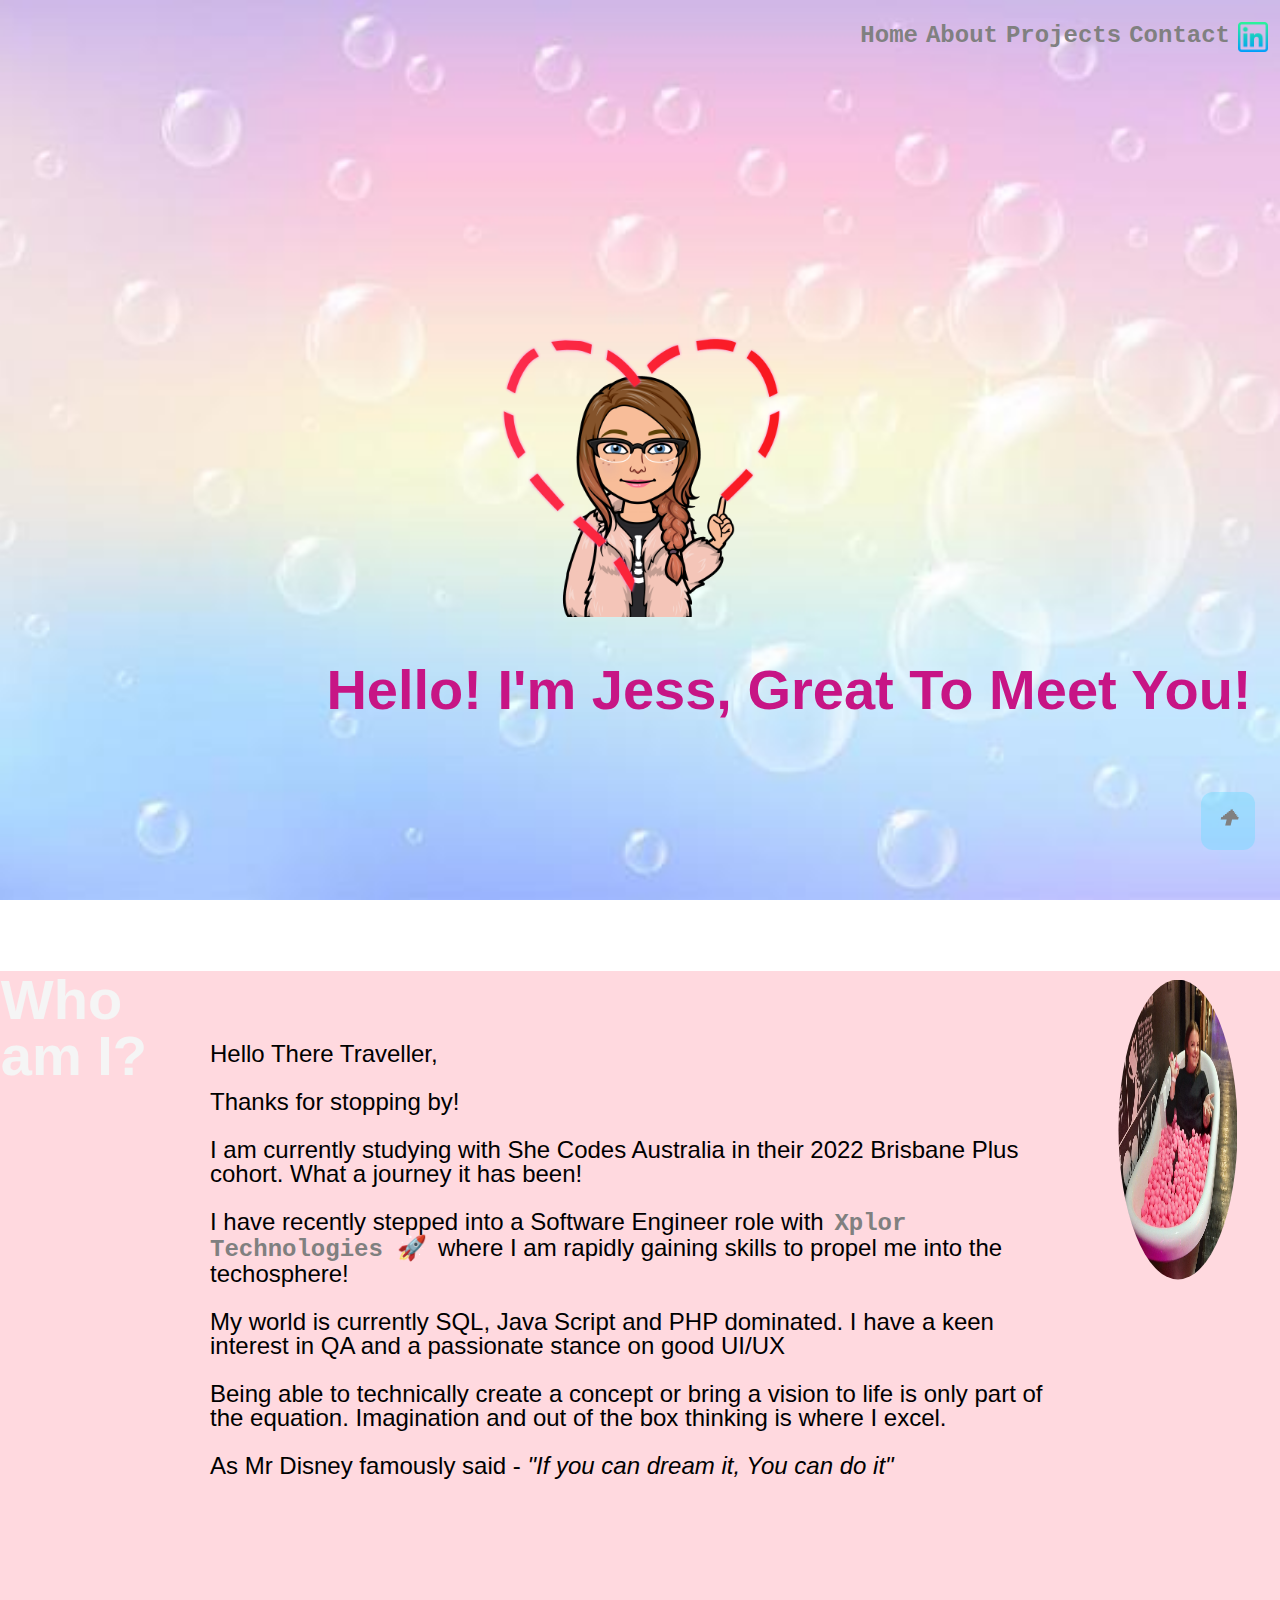
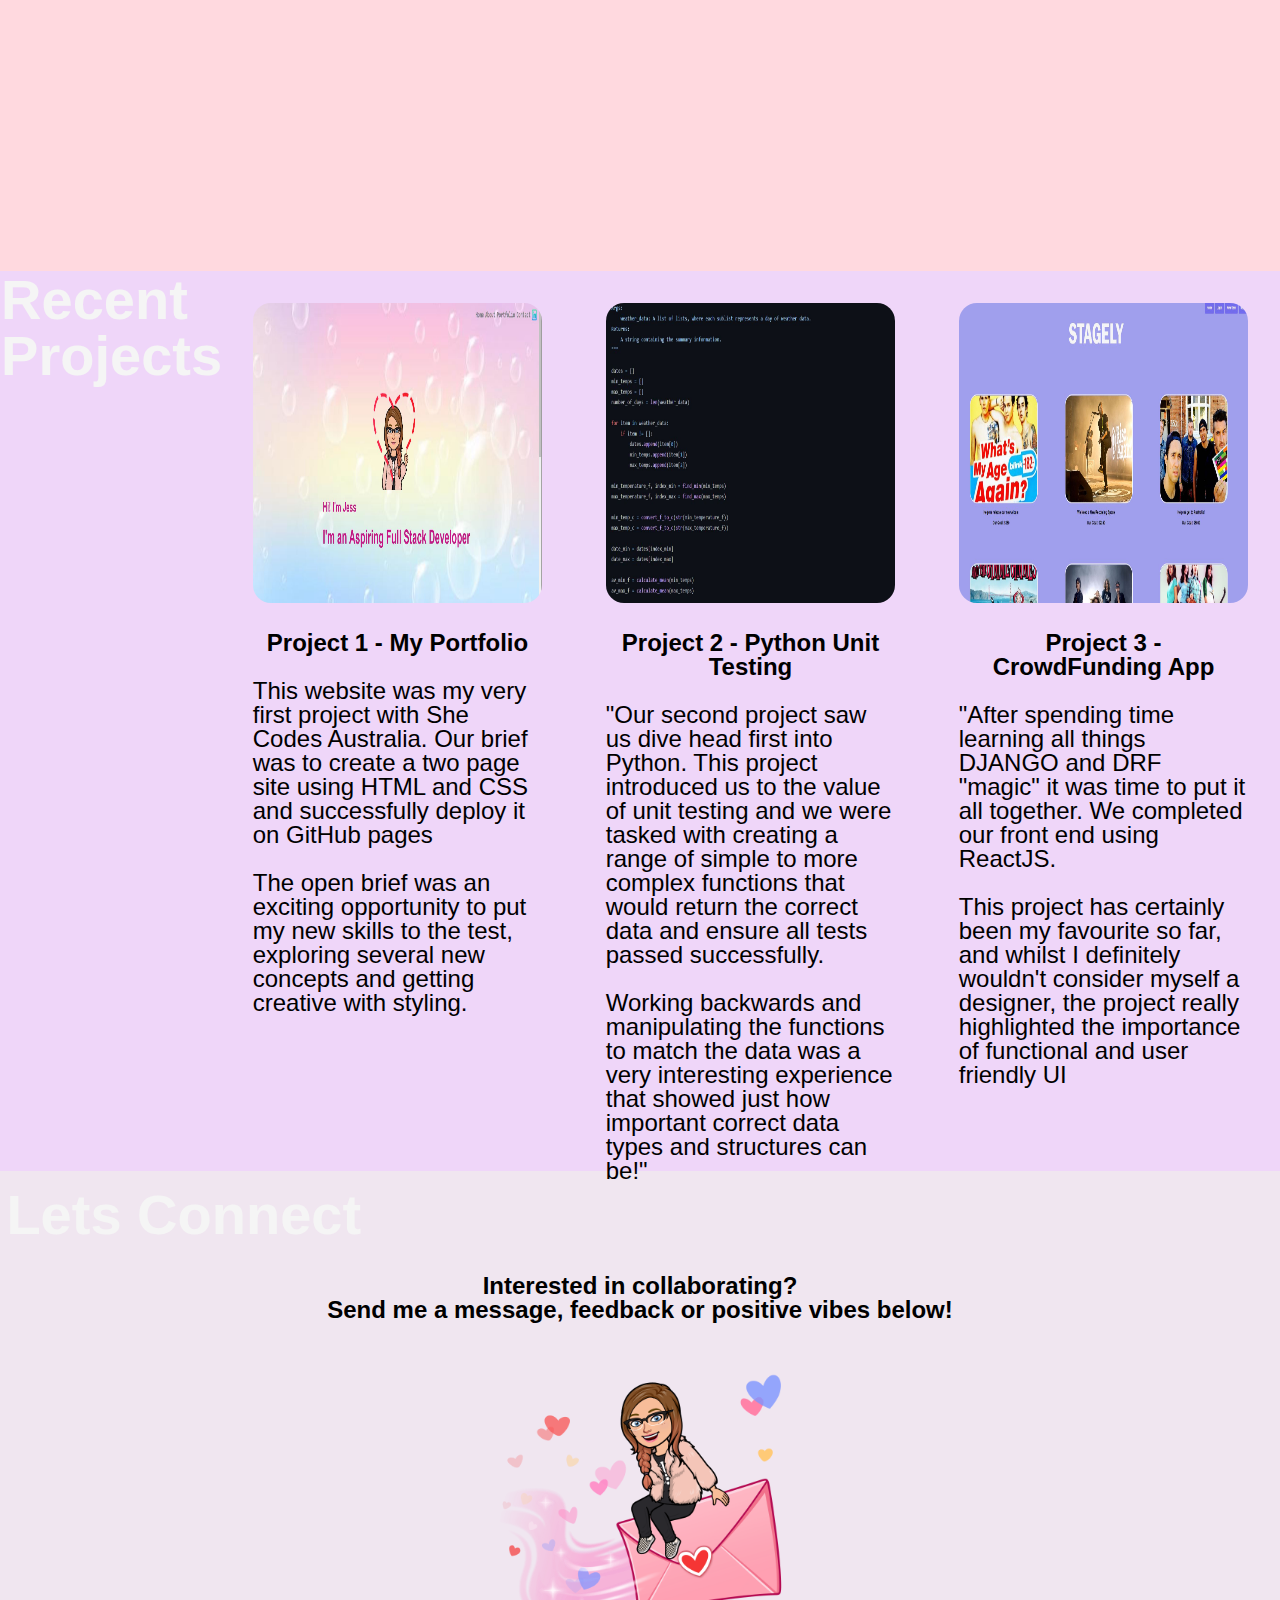
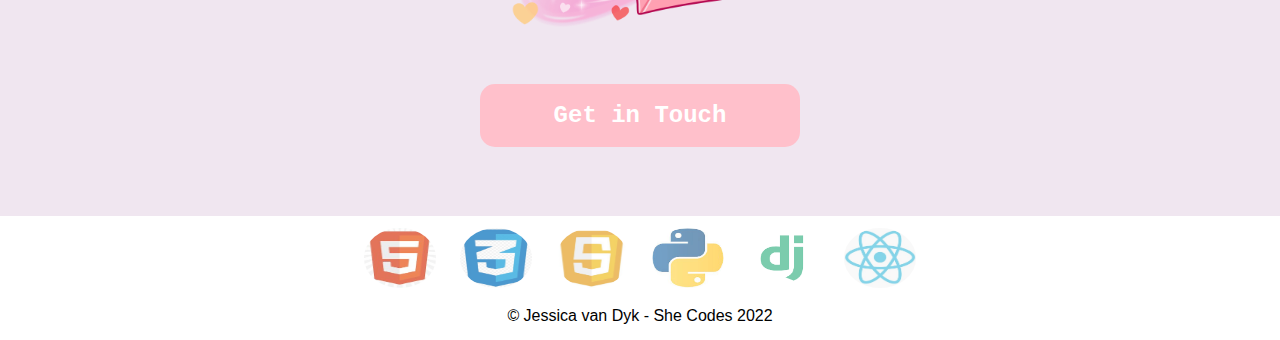
<file: index.html>
<!DOCTYPE html>
<html lang="en">
<head>
    <meta charset="UTF-8">
    <meta http-equiv="X-UA-Compatible" content="IE=edge">
    <meta name="viewport" content="width=device-width, initial-scale=1.0">
    <meta name="description" content="Jessica van Dyk - Portfolio">
    <meta name="author" content="Jessica van Dyk">
    <link rel="stylesheet" href="styles.css">
    <title>Jessica van Dyk</title>
    
</head>
<body>
    <header>    
        <nav>
            <a href="index.html">Home</a>
            <a href="#about">About</a>
            <a href="#projects">Projects</a>
            <a href="contact.html">Contact</a>
            <a href="https://www.linkedin.com/in/jessica-van-dyk/" id="linkedin">
                <img id="linkedin-logo" src="Images\linkedin.png" alt="Linkedin">
            </a>
            <a id="back-to-top" href="#" class="back-to-top" role="button">
                <i class="up-arrow">&#129053</i>
            </a>
        </nav>    
    </header>
    <section class="section-1">
            <div class="profile-img">
            <img src="images/love1.jpg"  alt="Meet Jess">
        </div>
        
        <div>
            <h1 class="main-heading"></h1>
        </div>
        <div>
            <h2 class="sub-heading">Hello! I'm Jess, Great To Meet You! </h2>
        </div>
    </section>
    <section class="section-aboutme">  <!--About me section--> 
        
        <div> 
            <h2 id="about">Who am I?</h2> 
        </div>        
            <div class="me"> 
                <P class="text-3">
                Hello There Traveller, <br><br>
                Thanks for stopping by!<br><br>
                I am currently studying with She Codes Australia in their 2022 Brisbane Plus cohort. What a journey it has been!<br><br>

                I have recently stepped into a Software Engineer role with <a href="https://www.xplortechnologies.com/au">Xplor Technologies &#128640</a> where I am rapidly gaining skills to propel me into the techosphere!<br><br>
                My world is currently SQL, Java Script and PHP dominated. I have a keen interest in QA and a passionate stance on good UI/UX <br><br>
                
                Being able to technically create a concept or bring a vision to life is only part of the equation. Imagination and out of the box thinking is where I excel.<br><br>

                As Mr Disney famously said - <span style= font-style:italic>"If you can dream it, You can do it"</span></p>
        </div>
        <div class="me">
            <img src="Images/Jess1.jpg" class="img-round" id="jess" alt="Jessica">
        </div>
    </section>
    <section class="section-2"> <!--Portfolio Pieces-->   
        <div>
            <div>
                <h2 id="projects">Recent Projects</h2>
            </div>
        </div>   
        <div class="row">
            <div class="folio">
                <img src="images/project11.jpg" class="portfolio-img" alt="Portfolio 1">
                <p class="text-1">Project 1 - My Portfolio</p>
                <p class="text-2">This website was my very first project with She Codes Australia. Our brief was to create a two page site using HTML and CSS and successfully deploy it on GitHub pages <br><br>The open brief was an exciting opportunity to put my new skills to the test, exploring several new concepts and getting creative with styling.</p>
            </div>
            <div class="folio">
                <img src="images/pythontests.JPG" alt="Portfolio 2">
                <p class="text-1">Project 2 - Python Unit Testing</p>
                <p class="text-2">"Our second project saw us dive head first into Python. This project introduced us to the value of unit testing and we were tasked with creating a range of simple to more complex functions that would return the correct data and ensure all tests passed successfully.<br><br> Working backwards and manipulating the functions to match the data was a very interesting experience that showed just how important correct data types and structures can be!"</p>
            </div>
            <div class="folio">
                <img src="images/stagely.JPG" alt="Portfolio 3">
                <p class="text-1">Project 3 - CrowdFunding App </p>
                <p class="text-2">"After spending time learning all things DJANGO and DRF "magic" it was time to put it all together. We completed our front end using ReactJS.<br><br> This project has certainly been my favourite so far, and whilst I definitely wouldn't consider myself a designer, the project really highlighted the importance of functional and user friendly UI</p>
            </div>
        </div>
    </section>

    
    <section class="contactform"><!-- /* lContact Me /Get In Touch */ --> 

        <div>
            <h2>Lets Connect</h2>
        </div>
        <div>
            <div class="contact-message">
                <p>
                Interested in collaborating? <br> Send me a message, feedback or positive vibes below!  
            </p>
        </div>
        <div class="profile-img">
            <img src="images/letter1.jpg"  alt="Send Jess a Message">

        </div>
        <div class="contact-message">
            <button class="button-1">
                <a class="but-1" href="contact.html">Get in Touch</a>
            </button> 
        </div> 
    </section>  

    <section class="section-3"><!-- /* languages that I am currently learning */ --> 
        
        <div class="icons">
            <img src="Images/html.JPG" class="img-round" alt="HTML Logo">
        </div>
        
        <div class="icons">
            <img src="Images/CSS.JPG" class="img-round" alt="CSS Logo">
        </div>

        <div class="icons">
            <img src="Images/javascript.JPG" class="img-round" alt="Javascript Logo">
        </div>

        <div class="icons">
            <img src="Images/python.jpg" class="img-round" alt="Python Logo">
        </div>

        <div class="icons">
            <img src="Images/django.png" class="img-round" alt="Django Logo">
        </div>

        <div class="icons">
            <img src="Images/react.JPG" class="img-round" alt="React Logo">
        </div>
    </section>
</body>

<footer>
    <p class="footer">&#169 Jessica van Dyk - She Codes 2022 </p>
</footer>
</html>
</file>
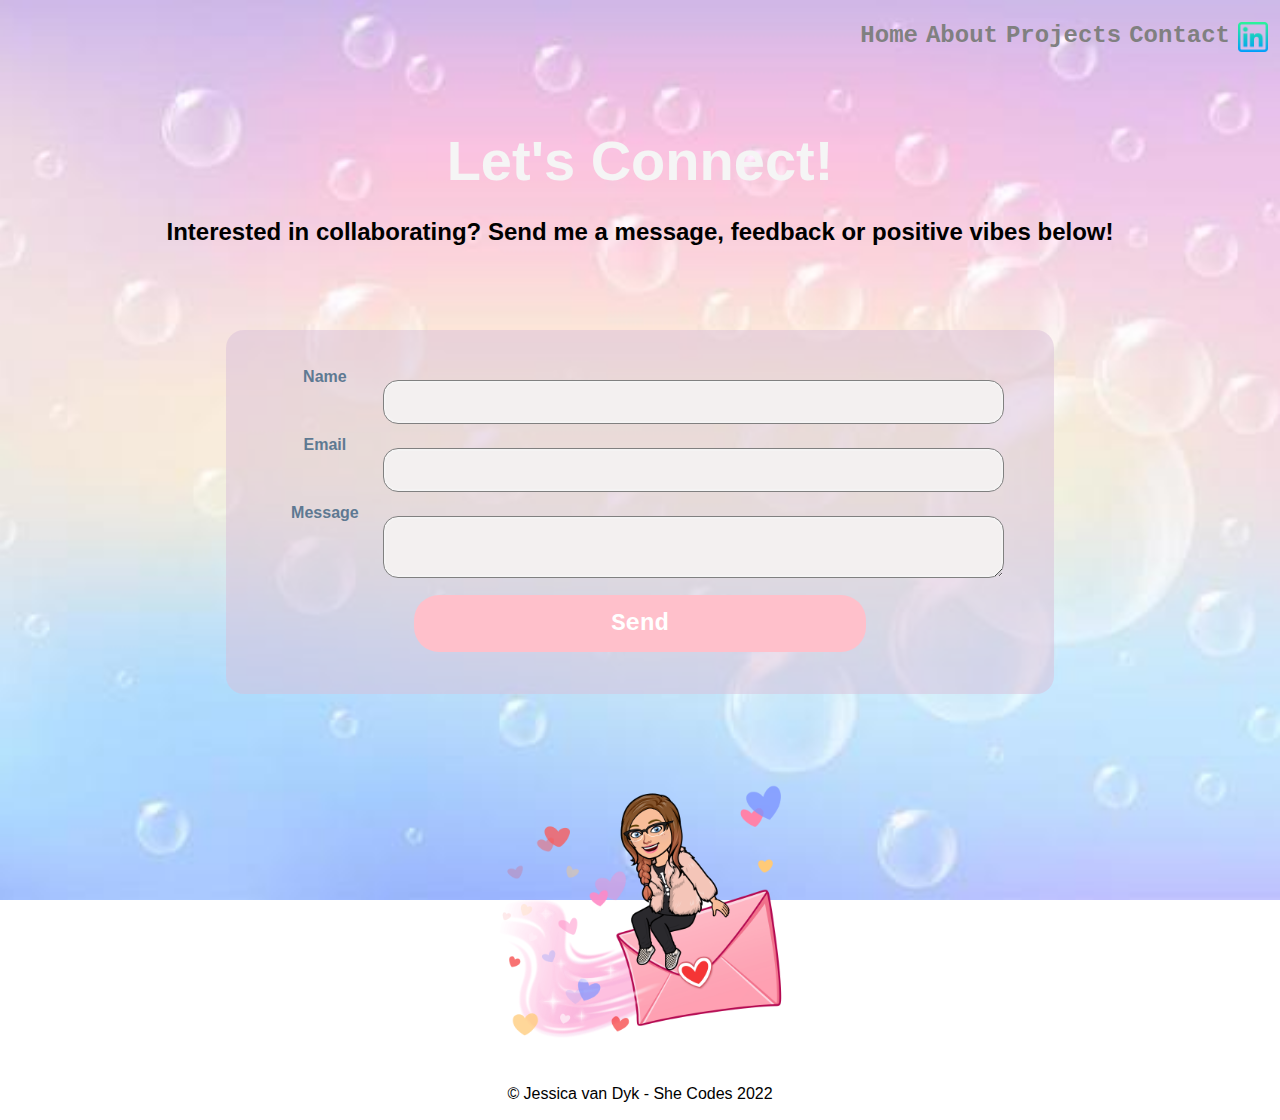
<file: contact.html>
<!DOCTYPE html>
<html lang="en">
<head>
    <meta charset="UTF-8">
    <meta http-equiv="X-UA-Compatible" content="IE=edge">
    <meta name="viewport" content="width=device-width, initial-scale=1.0">
    <meta name="description" content="Jessica van Dyk - Portfolio">
    <meta name="author" content="Jessica van Dyk">
    <link rel="stylesheet" href="styles.css">
    <title>Jessica van Dyk</title>
</head>
<body>
    <main>
        <header>
            <nav>
                <a href="index.html">Home</a>
                <a href="index.html#about">About</a>
                <a href="index.html#projects">Projects</a>
                <a href="contact.html">Contact</a>
                <a href="https://www.linkedin.com/in/jessica-van-dyk/" id="linkedin">
                    <img id="linkedin-logo" src="Images\linkedin.png" alt="Linkedin">
                </a>
            </nav>   
        </header>
        <section>
        </section>
            <section class="section-4">
                <h2>Let's Connect!</h2>
                
                <p>
                    Interested in collaborating? Send me a message, feedback or positive vibes below!  
                </p>
                <div id="form-wrapper">
                    <form action="" method="">
                <div class="row">
                <div class="form-item">
                    <label for="name">Name</label>
                    <input type="text" id="name" name="name" />
                </div>
                
                    
                </div>
                <div class="row">
                    <div class="form-item">
                        <label for="mail">Email</label>
                        <input type="email" id="mail" name="email" />
                    </div>
                </div>
                <div class="row">
                    <div class="form-item">
                        <label for="message">Message</label>
                        <textarea id="Message" name="message"></textarea>  
                    </div>
                </div>
                <div class="form-item">
                    <button type="submit">Send</button>
                </div>
                </form>
                <div class="profile-img">
                    <img src="images/letter1.jpg"  alt="Send Jess a Message">
        
                </div>
            </section>
    </main>
</body>

<footer>
    <p class="footer">&#169 Jessica van Dyk - She Codes 2022 </p>
</footer>
</html>
</file>
<file: styles.css>
html {
    font-family: 'Raleway', sans-serif;
    background: url(Images/rainbow.jpg) no-repeat center center fixed; 
    background-position: top;
    background-size: cover;
    background-repeat: no-repeat;
    max-width: 100%; 
}

body {
    max-width: 100%;
    margin: 0;
}

h1 {
    font-size: 2.5rem;
    line-height: 2.5rem;
    color: mediumvioletred;
    display: flex;
    margin: .5%;
    padding: 1%;
}

h2 {
    font-size: 3.5rem;
    line-height: 3.5rem;
    color: whitesmoke;
    margin: .5%;
}

.sub-heading:hover {
    text-shadow: 0.12em 0.12em whitesmoke;
    transform: scale(1.2); 
}
.main-heading {
    text-shadow: 3px 3px whitesmoke;
    padding-left: 25%;
}
.sub-heading {
    padding-left: 25%;
    color: mediumvioletred;
}
nav {
    margin: 8px;
    padding-top: 10px;
    display:flex;
    flex-wrap: wrap;
    justify-content: flex-end;  
}

a {
    color: grey;
    text-decoration: none;
    padding: 4px;
    font-family: 'Fira Code', monospace;  /* Matrix Looking Font  */
    font-size: 1.5rem;
    font-weight: bold;
}

a:hover {
    color: white;
    background-color: aquamarine;
    opacity: 0.8;
}

img {
    height:300px;
    width: 100%;
    max-height: 100%;
    border-radius: 18px;
}

.img-round {
    max-width: 100%;
    max-height: 100%;
    border-radius: 50%;
    padding: 5%;
    display: flex;
    justify-content: center;
}

#jess {
    width: 70%;
    max-height: 70%;
}
.bio {
    color: white;
    font-size: 2rem;
    font-weight: bold;
    line-height: 1.5rem;
    margin-left: .5%;
}

p {
        color: black;
        font-size: 1.5rem;
        font-weight: bold;
        line-height: 1.5rem;
        text-align: center;
        line-height: 1em;
}
button {
    background-color: pink;
    border: none;
    color: #fff;
    width: 60%;
    margin: 5px;
    padding-top: 15px;
    padding-bottom: 15px;
    border-radius: 25px;
    font-family: 'Fira Code', monospace;
    font-size: 1.5rem;
    font-weight: bold;
    justify-content: center;
}
.button-1 {
    
    display:flex;
    justify-content: center;
    background-color: pink;
    border-radius: 15px;
    width: 25%;
    margin-top: 3%;
}

.but-1 {
    color: white;
    display: flex;
    justify-content: center;
    padding: 1%;
}

.contact-message{
    display: flex;
    justify-content:center;
    width: auto;
}

.but-1:hover, button:hover {
    color: grey;
}
/* into page... section 1 is the main DIV */
.section-1 {
    display: flex;
    flex-direction: column;
    width: auto;
    justify-content: center;
    height: 100vh;
}

.profile-img {
    display: flex;
    height: 300px;
    width: 300px;
    margin-left: auto;
    margin-right: auto;
}

.section-2 {
    background-color: rgba(224, 173, 243, 0.507);
    display: flex;
    flex-direction: row;
    width: auto;
    margin: 0px auto;
    height: 100vh;  

}
.text-1 {
    font-weight: 800;
}

.text-2 {
    font-weight: 400;
    text-align: left;
}

.section-aboutme {
    background-color: rgba(255, 182, 193, 0.521);
    display: flex;
    flex-direction: row;
    width: auto;
    height: 100vh;
}

.me {
  display: block;
  margin: 0 auto;
  text-align: center;
}
/* this section is the language icons at the bottom */
.section-3 {     
    display: flex;
    flex-direction: row;
    width: auto;
    justify-content: center;
}
#linkedin-logo {
    width: 30px;
    height: 30px;
    border-radius: 1px;
    
}

.icons {
    padding: 8px;
    height:60px;
    width:80px;
    opacity: 70%;
    display: flex;
    justify-content: center;
}

.row {
    display: flex;
}

.folio {
    width: 30%;
    padding: 3%;
}


/* Contact Details Page*/

form {
    background-color: rgba(216, 191, 216, 0.493);
    display: flex;
    flex-direction: column;
    text-align: center;
    justify-content: center;
    width: 60%;
    padding: 3%;
    margin-left: auto;
    margin-right: auto;
    border-radius: 18px;
    margin-top: 5%;
    margin-bottom: 5%;
}

label {
    font-weight: bold;
    color: #5e7992;
    padding-left: 15px;
    width: 15%;
}
    
input,textarea {
    box-sizing: border-box;
    border: 1px solid grey;
    margin: 12px;
    padding: 12px;
    border-radius: 15px;
    box-shadow:inset 0 0 1.5px 1.5px whitesmoke;
    background: rgb(243, 240, 240);
    font-size: 1rem;
    width: 100%; 
}

.form-item {
    display:flex;
    justify-content: center;
    width: 100%;
    
}
/* about me section */

.about {
    display: flex;
    flex-direction: row;
    justify-content: center;
    width: 100%;
    margin-top: auto;
    margin-bottom: auto;
}

.text-3 {
    font-weight: 500;
    padding: 5%;
    margin: none;
    text-align: left;
}

.jess {
    display: flex;
    justify-content: center;
    padding: 30%;
}

/* contact details form - main page  */
.contactform {
    background-color: rgba(216, 191, 216, 0.397);
    display: flex;
    flex-direction: column;
    width: auto;
    padding-top: 10px; 
    padding-bottom: 5%;
}

.footer {
    text-align: center;
    font-size: 1rem;
    font-weight: 500;
}
.back-to-top {
    position: fixed;
    bottom: 50px;
    right: 25px;
    background-color: rgb(104, 217, 255, 0.4);
    padding: 15px;
    border-radius: 0.75rem;
}
.material-icons {
    font-family: 'Material Icons';
    font-weight: normal;
    font-style: normal;
    font-size: 20px;
    line-height: 1;
    letter-spacing: normal;
    text-transform: none;
    display: inline-block;
    white-space: nowrap;
    word-wrap: normal;
    direction: ltr;
}

/* This section is on the contact details page */
.section-4 {
    display: flex;
    flex-direction: column;
    width: auto;
    text-align: center;
    padding: 1%;  
    margin-top: 4%;
}

/* MEDIA QUERIES */

@media screen and (max-width:992px) {
    .section-1,.contactform,.section-2, .row, .section-aboutme {
        display: flex;
        flex-direction: column;
        align-items: center;
        padding: none;
    }
    a {
        padding: 15px;
    }

    .intro {
        padding-top: 2%;
    }
    
    .sub-heading {
        padding-left: 2%; 
        padding-right: 2%;
        font-size: 3rem;
        text-align: center;
    }
    .main-heading {
        text-shadow: 3px 3px whitesmoke;
        font-size: 2rem;
        justify-content: center ;
        padding-left: 2%;
    }
    .folio {
        width: 85%;
    }
p {
        text-align: center;
        font-size: 1.5rem;
    }
.me {
        width: 85%;
        padding-top: 3%;
        display: flex;
        justify-content: center;
    }
h2 {
        justify-content: flex-start;
        padding-top: 3%;
    }
div {
        width: 95%;
    }
p.text-3 {
        margin: none;
    }
.button-1 {
        width: 25%;
    }

button {
    width: 80%;
}

form {
    width:auto;
}

}

@media screen and (max-width:600px) {

.section-1,.contactform,.section-2, .row, .section-aboutme {
    display: flex;
    flex-direction: column;
    align-items: center;
    padding: none;
}
a {
        padding: 15px;
    }
.folio {
        width: 85%;
    }
.sub-heading {
        padding-left: 2%; 
        padding-right: 2%;
        font-size: 3rem;
        text-align: center;
    }
.main-heading {
        text-shadow: 3px 3px whitesmoke;
        padding-left: 2%;
        padding-right: 2%;
        font-size: 2rem;
        justify-content: center;
    }
p {
        text-align: center;
        font-size: 1.5rem;
    }
.me {
        width: 85%;
        padding-top: 3%;
        display: flex;
        justify-content: center;
    }
h2 {
        justify-content: flex-start;
        padding-top: 3%;
    }
div {
        width: 100%;
    }
p.text-3 {
        margin: none;
    }
.button-1 {
        width: 25%;
    }
a {
    font-size: 1rem;
    padding: 3px;
}

form {
    width:auto;
}
button {
    width: 80%;
}

}
</file>
